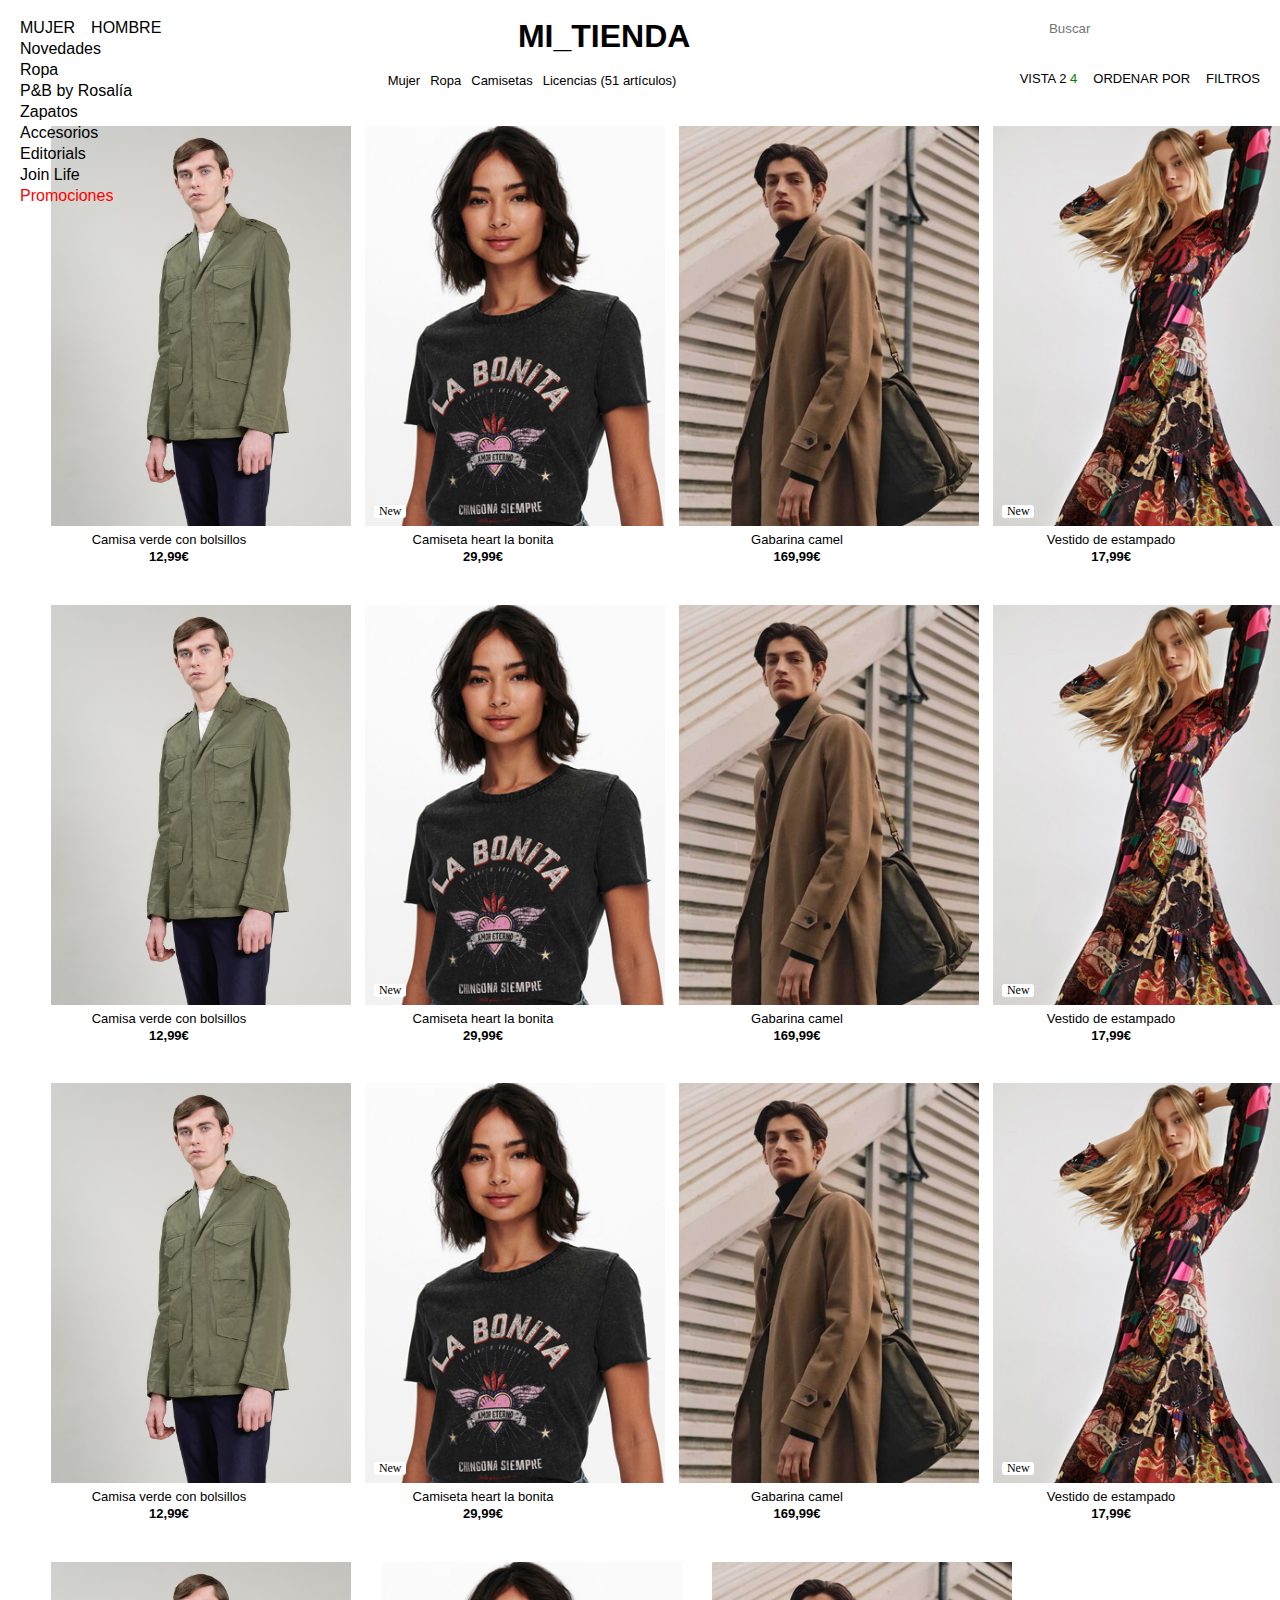
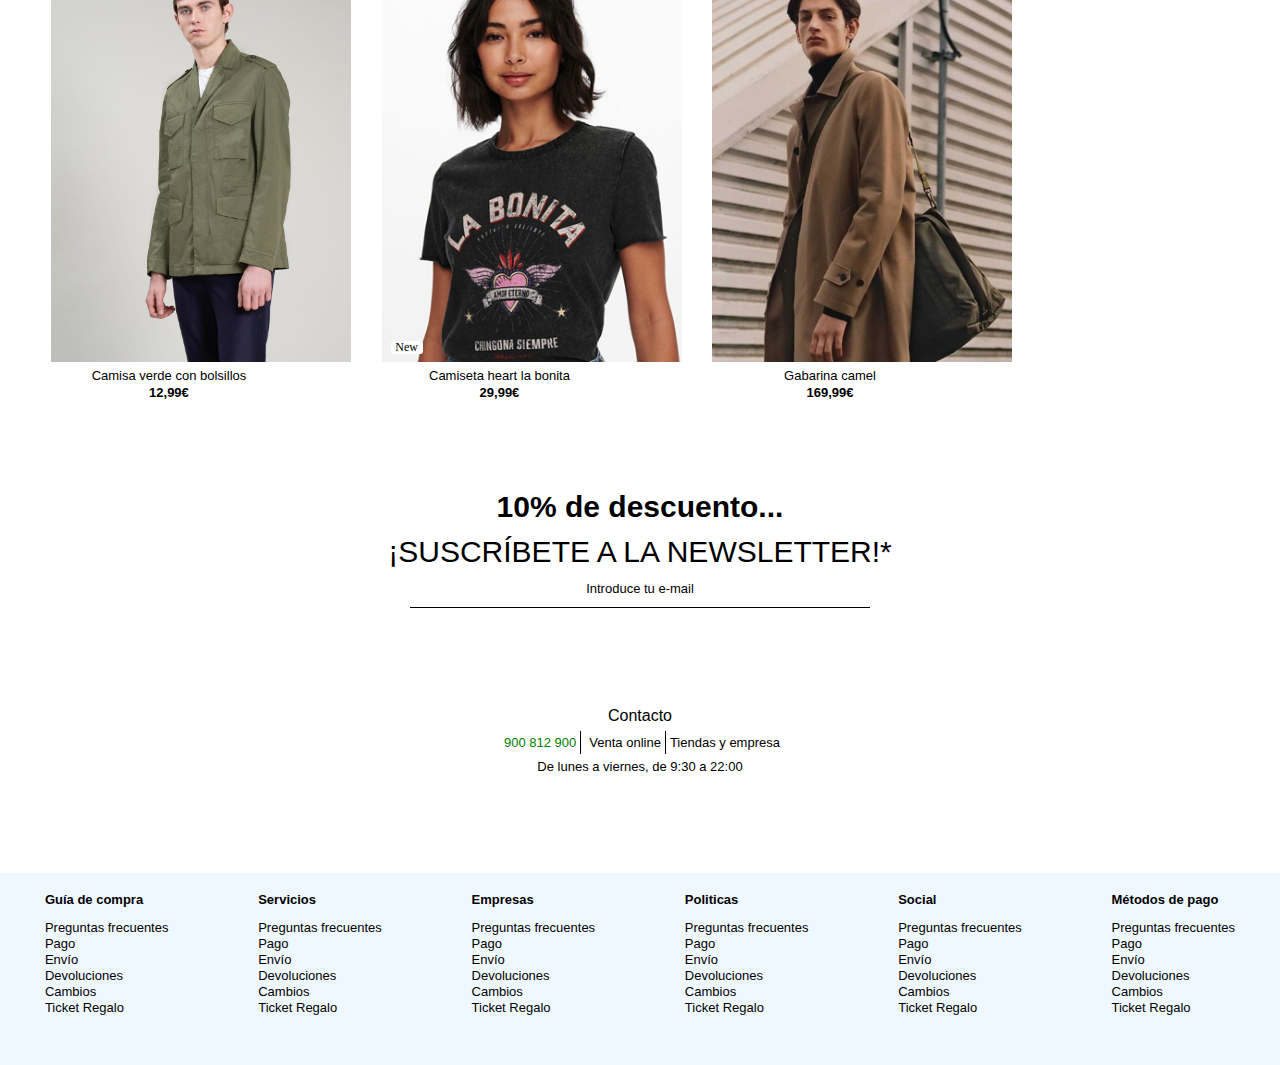
<file: Ejercicio3/index.html>
<!DOCTYPE html>
<html lang="en">
<head>
    <meta charset="UTF-8">
    <meta http-equiv="X-UA-Compatible" content="IE=edge">
    <meta name="viewport" content="width=device-width, initial-scale=1.0">
    <link rel="stylesheet" href="./css/reset.css"/>
    <link rel="stylesheet" href="https://cdnjs.cloudflare.com/ajax/libs/font-awesome/6.2.0/css/all.min.css" integrity="sha512-xh6O/CkQoPOWDdYTDqeRdPCVd1SpvCA9XXcUnZS2FmJNp1coAFzvtCN9BmamE+4aHK8yyUHUSCcJHgXloTyT2A==" crossorigin="anonymous" referrerpolicy="no-referrer" />
    <link rel="stylesheet" href="./css/main.css"/>
    <title>Mi_Tienda</title>
</head>
<body>
    <header class="header">
        <nav class="header__nav">
            <ul class="header__nav_ul">
                <li><a href="#" class="upper fam">Mujer</a>
                    <ul>
                        <li><a href="#" class="fam">Novedades</a></li>
                        <li><a href="#" class="fam">Ropa</a></li>
                        <li><a href="#" class="fam">P&B by Rosalía</a></li>
                        <li><a href="#" class="fam">Zapatos</a></li>
                        <li><a href="#" class="fam">Accesorios</a></li>
                        <li><a href="#" class="fam">Editorials</a></li>
                        <li><a href="#" class="fam">Join Life</a></li>
                        <li><a href="#" class="fam promo">Promociones</a></li>
                    </ul>
                </li>
                <li><a href="#" class="upper fam mg">Hombre</a></li>
            </ul>
        </nav>
        <h1 class="upper">Mi_Tienda</h1>
        <div>
            <i class="fa-solid fa-magnifying-glass"></i>
            <input class="search" type="search" placeholder="Buscar"/>
            <i class="fa-regular fa-user mg"></i>
            <i class="fa-solid fa-cart-shopping mg"></i>
        </div>
    </header>
<main class="main">
    <div class="main__div">
        <ul class="main__ul">
            <li><a href="#" class="fam siz-s">Mujer</a></li>
            <i class="fa-solid fa-greater-than siz-s-i"></i>
            <li><a href="#" class="fam siz-s">Ropa</a></li>
            <i class="fa-solid fa-greater-than siz-s-i"></i>
            <li><a href="#" class="fam siz-s">Camisetas</a></li>
            <i class="fa-solid fa-greater-than siz-s-i"></i>
            <li><a href="#" class="fam siz-s">Licencias (51 artículos)</a></li>
        </ul>
        <div class="main__div_div">
            <p class="upper fam siz-s">Vista 2 <span class="span">4</span></p>
            <p class="upper fam siz-s mg">Ordenar por</p>
            <p class="upper fam siz-s mg">Filtros</p>
        </div>
    </div>
    <section class="section">
        <div class="main__section_div">
            <article class="main__section_div_article">
                    <img src="./imagenes/Imagen_Tienda.jpg" alt="Camisa verde"/>
                    <h3>Camisa verde con bolsillos</h3>
                    <p class="price">12,99€</p>
            </article>
            <article class="main__section_div_article">
                <div class="ss">
                    <p class="new">New</p>
                    <img src="./imagenes/Imagen_Tienda_3.jpg" alt="Camisa verde"/>
                    <h3>Camiseta heart la bonita</h3>
                    <p class="price">29,99€</p>
                </div>
            </article>
            <article class="main__section_div_article">
                <img src="./imagenes/Imagen_Tienda_2.jpg" alt="Camisa verde"/>
                <h3>Gabarina camel</h3>
                <p class="price">169,99€</p>
            </article>
            <article class="main__section_div_article">
                <div class="ss">
                    <p class="new">New</p>
                    <img src="./imagenes/Imagen_Tienda_4.jpg" alt="Camisa verde"/>
                    <h3>Vestido de estampado</h3>
                    <p class="price">17,99€</p>
                </div>
            </article>
        </div>
        <div class="main__section_div">
            <article class="main__section_div_article">
                    <img src="./imagenes/Imagen_Tienda.jpg" alt="Camisa verde"/>
                    <h3>Camisa verde con bolsillos</h3>
                    <p class="price">12,99€</p>
            </article>
            <article class="main__section_div_article">
                <div class="ss">
                    <p class="new">New</p>
                    <img src="./imagenes/Imagen_Tienda_3.jpg" alt="Camisa verde"/>
                    <h3>Camiseta heart la bonita</h3>
                    <p class="price">29,99€</p>
                </div>
            </article>
            <article class="main__section_div_article">
                <img src="./imagenes/Imagen_Tienda_2.jpg" alt="Camisa verde"/>
                <h3>Gabarina camel</h3>
                <p class="price">169,99€</p>
            </article>
            <article class="main__section_div_article">
                <div class="ss">
                    <p class="new">New</p>
                    <img src="./imagenes/Imagen_Tienda_4.jpg" alt="Camisa verde"/>
                    <h3>Vestido de estampado</h3>
                    <p class="price">17,99€</p>
                </div>
            </article>
        </div>
        <div class="main__section_div">
            <article class="main__section_div_article">
                    <img src="./imagenes/Imagen_Tienda.jpg" alt="Camisa verde"/>
                    <h3>Camisa verde con bolsillos</h3>
                    <p class="price">12,99€</p>
            </article>
            <article class="main__section_div_article">
                <div class="ss">
                    <p class="new">New</p>
                    <img src="./imagenes/Imagen_Tienda_3.jpg" alt="Camisa verde"/>
                    <h3>Camiseta heart la bonita</h3>
                    <p class="price">29,99€</p>
                </div>
            </article>
            <article class="main__section_div_article">
                <img src="./imagenes/Imagen_Tienda_2.jpg" alt="Camisa verde"/>
                <h3>Gabarina camel</h3>
                <p class="price">169,99€</p>
            </article>
            <article class="main__section_div_article">
                <div class="ss">
                    <p class="new">New</p>
                    <img src="./imagenes/Imagen_Tienda_4.jpg" alt="Camisa verde"/>
                    <h3>Vestido de estampado</h3>
                    <p class="price">17,99€</p>
                </div>
            </article>
        </div>
        <div class="main__section_div final-row">
            <article class="main__section_div_article final-row-art">
                    <img src="./imagenes/Imagen_Tienda.jpg" alt="Camisa verde"/>
                    <h3>Camisa verde con bolsillos</h3>
                    <p class="price">12,99€</p>
            </article>
            <article class="main__section_div_article final-row-art">
                <div class="ss">
                    <p class="new">New</p>
                    <img src="./imagenes/Imagen_Tienda_3.jpg" alt="Camisa verde"/>
                    <h3>Camiseta heart la bonita</h3>
                    <p class="price">29,99€</p>
                </div>
            </article>
            <article class="main__section_div_article final-row-art">
                <img src="./imagenes/Imagen_Tienda_2.jpg" alt="Camisa verde"/>
                <h3>Gabarina camel</h3>
                <p class="price">169,99€</p>
            </article>
                </div>
            </article>
        </div>
    </section>
    <section class="section2">
        <p class="fam siz-l bold ">10% de descuento...</p>
        <h2 class="fam siz-l marg upper">
            ¡suscríbete a la newsletter!*
        </h2>
        <p class="fam siz-s marg">Introduce tu e-mail</p>
        <div></div>
    </section>
    <section class="section3">
        <h4 class="fam">
            Contacto
        </h4>
         <ul>
             <li><a class="fam span siz-s pipe" href="tel:+34900812900">900 812 900</a></li>
             <li><a class="fam siz-s pipe" href="#">Venta online</a></li>
             <li><a class="fam siz-s" href="#">Tiendas y empresa</a></li>
        </ul>
        <p class="fam siz-s">De lunes a viernes, de 9:30 a 22:00</p>
    </section>   
</main>
<footer class="footer">
    <div class="footer__div">
        <h5>Guía de compra</h5>
        <nav>
            <ul>
                <li><a href="#">Preguntas frecuentes</a></li>
                <li><a href="#">Pago</a></li>
                <li><a href="#">Envío</a></li>
                <li><a href="#">Devoluciones</a></li>
                <li><a href="#">Cambios</a></li>
                <li><a href="#">Ticket Regalo</a></li>
            </ul>
        </nav>
    </div>
    <div class="footer__div">
        <h5>Servicios</h5>
        <nav>
            <ul>
                <li><a href="#">Preguntas frecuentes</a></li>
                <li><a href="#">Pago</a></li>
                <li><a href="#">Envío</a></li>
                <li><a href="#">Devoluciones</a></li>
                <li><a href="#">Cambios</a></li>
                <li><a href="#">Ticket Regalo</a></li>
            </ul>
        </nav>
    </div>
    <div class="footer__div">
        <h5>Empresas</h5>
        <nav>
            <ul>
                <li><a href="#">Preguntas frecuentes</a></li>
                <li><a href="#">Pago</a></li>
                <li><a href="#">Envío</a></li>
                <li><a href="#">Devoluciones</a></li>
                <li><a href="#">Cambios</a></li>
                <li><a href="#">Ticket Regalo</a></li>
            </ul>
        </nav>
    </div>
    <div class="footer__div">
        <h5>Politicas</h5>
        <nav>
            <ul>
                <li><a href="#">Preguntas frecuentes</a></li>
                <li><a href="#">Pago</a></li>
                <li><a href="#">Envío</a></li>
                <li><a href="#">Devoluciones</a></li>
                <li><a href="#">Cambios</a></li>
                <li><a href="#">Ticket Regalo</a></li>
            </ul>
        </nav>
    </div>
    <div class="footer__div">
        <h5>Social</h5>
        <nav>
            <ul>
                <li><a href="#">Preguntas frecuentes</a></li>
                <li><a href="#">Pago</a></li>
                <li><a href="#">Envío</a></li>
                <li><a href="#">Devoluciones</a></li>
                <li><a href="#">Cambios</a></li>
                <li><a href="#">Ticket Regalo</a></li>
            </ul>
        </nav>
    </div>
    <div class="footer__div">
        <h5>Métodos de pago</h5>
        <nav>
            <ul>
                <li><a href="#">Preguntas frecuentes</a></li>
                <li><a href="#">Pago</a></li>
                <li><a href="#">Envío</a></li>
                <li><a href="#">Devoluciones</a></li>
                <li><a href="#">Cambios</a></li>
                <li><a href="#">Ticket Regalo</a></li>
            </ul>
        </nav>
    </div>
</footer>
</body>
</html>
</file>
<file: Ejercicio3/css/main.css>
.fam{
   font-family: Arial, Helvetica, sans-serif;
}

.marg{
    margin-top: 15px;
}

.siz-s{
    font-size: 13px;
}

.siz-s-i{
    margin-top: 5px;
    font-size: 8px;
}

.siz-l{
    font-size: 30px;
}

.bold{
    font-weight: bold;
}

.upper{
    text-transform: uppercase;
}

.mg{
    margin-left: 16px;
}

.span{
    color: green;
}

.promo{
    color: red;
}

a{
    text-decoration: none;
    color: black;
}

h1{
    font-family: Arial, Helvetica, sans-serif;
    font-size: 2em;
    font-weight: bold;
}

.search{
    border: 0px;
}

.header{
    display: flex;
    justify-content: space-between;
    padding: 20px;
}

.header__nav_ul{
    display: flex;
}

.header__nav_ul li ul{
    position: absolute;
}

.header__nav_ul li ul li{
    margin-top: 5px;
}

.main__div{
    display: flex;
    justify-content: flex-end;
    padding-right: 20px;
}

.main__ul{
    display: flex;
    margin-right: 15%;
    transform: translateX(-50%);
}

.main__ul li{
    margin:0px 5px 0px 5px;
}

.main{
    box-sizing: border-box;
}

.main__div_div{
    display: flex;
}

.main__section_div{
    display: flex;
    height: 440px;
    justify-content: space-between;
    margin: 3% 4% 3% 4%;
}

img{
    width: 300px;
    height: 400px; 
    object-fit: cover;
    object-position: center center;  
}

.main__section_div_article{
    width: 20%;
    height: 100px;
    text-align: center;
}

.new{
    width: 32px;
    height: 13px;
    background-color: white;
    border-radius: 3px;
    position: absolute;
    bottom: 45px;
    left: 9px;
    font-size: 12px;
}

.ss{
    position: relative;
}

h3{
    font-family: Arial, Helvetica, sans-serif;
    font-size: 13px;
    margin-top: 4px; 
}

.price{
    font-family: Arial, Helvetica, sans-serif;
    font-weight: bold;
    font-size: 13px;
    margin-top: 4px; 
}

.final-row{
    justify-content: flex-start;
}

.final-row-art{
    margin-right: 95px;
}

.footer__div nav ul li a{
    font-family: Arial, Helvetica, sans-serif;
    font-size: 13px;
    margin-top: 4px;
}

.section2{
    margin-top: 90px;
   text-align: center;
}

.section2 div{
    border-bottom: 1px solid black;
    width: 36%;
    margin: 1% 40% 0% 32%;
}

.section3{
    text-align: center;
    margin-top: 100px;
}

.section3 ul{
    margin-top: 10px;
    margin-bottom: 10px;
    display: flex;
    justify-content: center;
}

.pipe{
 border-right: 1px solid black;
 padding: 4px;
 margin-right: 4px;
}

.footer{
    margin-top: 100px;
    display: flex;
    justify-content: space-around;
    background-color: aliceblue;
    padding: 20px 0 50px 0;
}

h5{
    font-family: Arial, Helvetica, sans-serif;
    font-size: 13px; 
    margin-bottom: 13px;
    font-weight: bold;
}


.footer__div a{
    font-family: Arial, Helvetica, sans-serif;
    font-size: 13px; 
}
</file>
